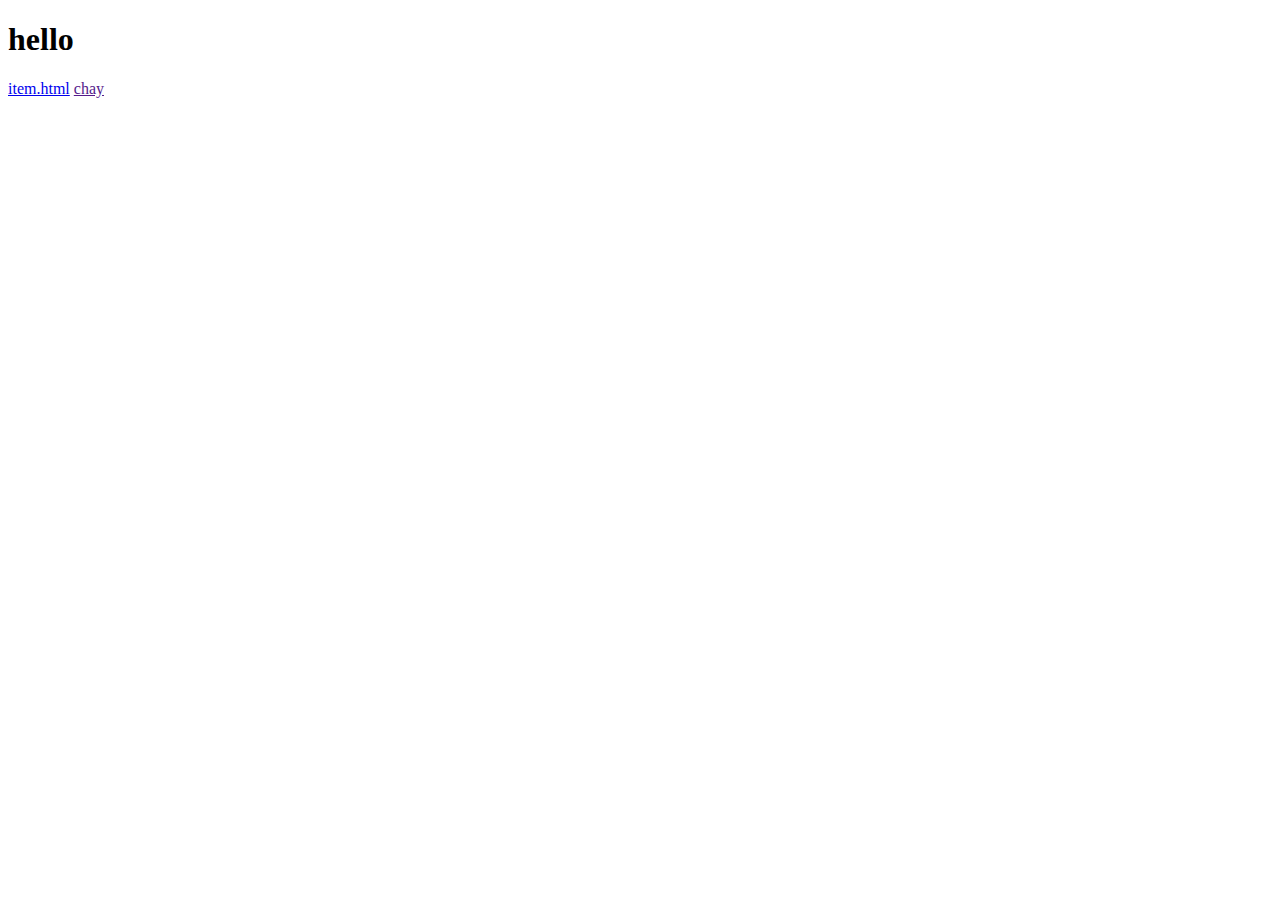
<file: index.html>
<!DOCTYPE html>
<html lang="en">
<head>
    <meta charset="UTF-8">
    <meta name="viewport" content="width=device-width, initial-scale=1.0">
    <title>Document</title>
</head>
<body>
    <h1>hello</h1>
    <a href="./dan_test_item.html">item.html</a>
    <a href="">chay</a>
</body>
<script>
    // document.onload = function () { 
        let x = document.querySelector("link[rel=import]");
        console.log("object, ", x.import);
    // }
</script>
</html>
</file>
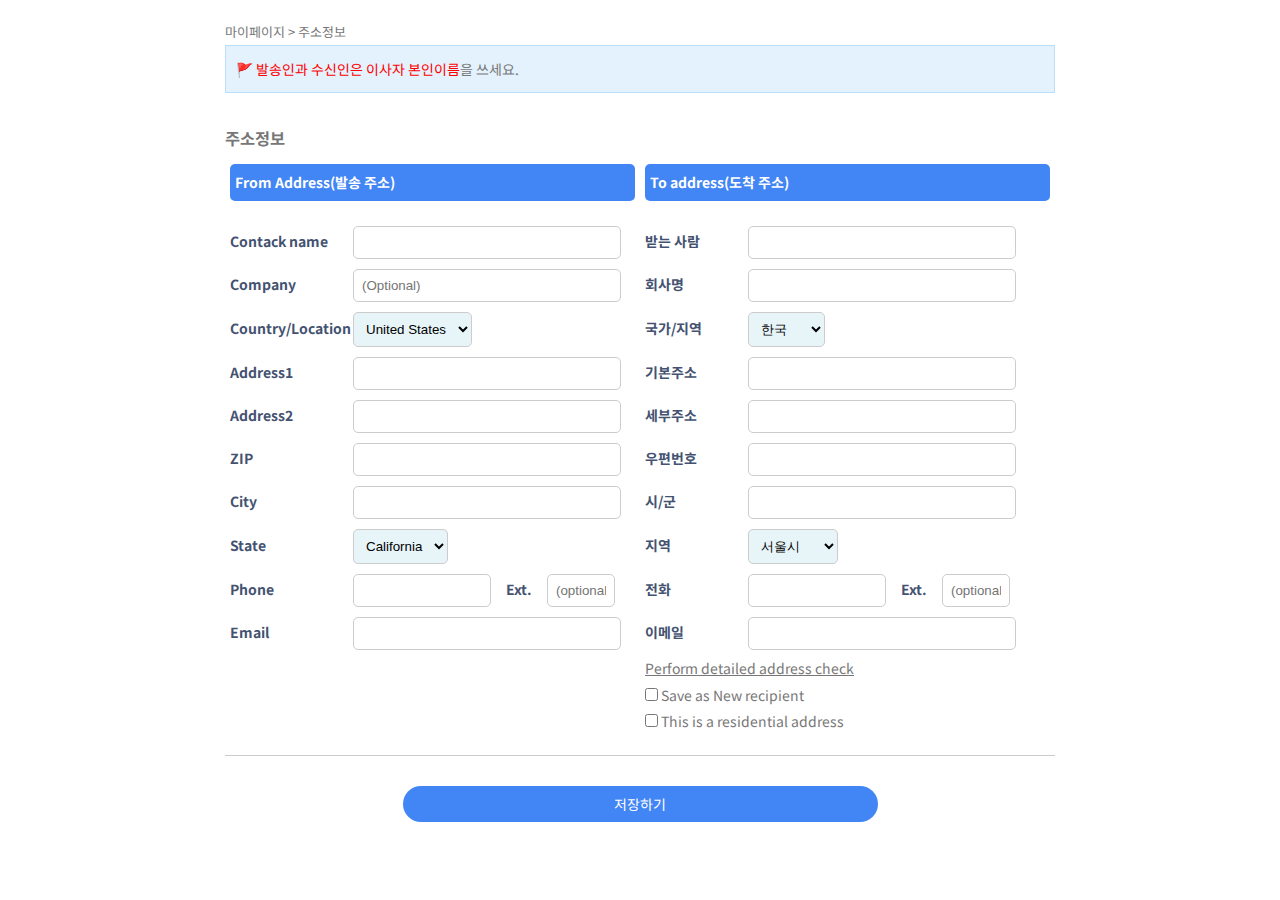
<file: dan_test_enter.html>
<!DOCTYPE html>
<html>
<head>
  <meta charset="utf-8">
  <meta name="viewport" content="width=device-width">
  <title>2depth</title>
    <link rel="stylesheet" href="https://use.fontawesome.com/releases/v5.4.1/css/all.css" integrity="sha384-5sAR7xN1Nv6T6+dT2mhtzEpVJvfS3NScPQTrOxhwjIuvcA67KV2R5Jz6kr4abQsz" crossorigin="anonymous"> 
    <link rel="stylesheet" href="css/style.css">
    <link rel="stylesheet" href="css/dan_test_enter.css">
</head>
<body class="addrInfo" onresize="responsive()">

<div class="wrap">
    <!--공지사항 시작-->
    <div class="bread"><a href="index.html">마이페이지</a> > 주소정보</div>
    <div class="mypage_notice">
        <div class="notice_cont">
            &#128681; <span style="color:red">발송인과 수신인은 이사자 본인이름</span>을 쓰세요. <i class="fas fa-question-circle">
            <div class="explan">
                <div class="exTitle">귀국이사자 본인명의로 작성</div>
                <p class="exCont">이사화물 무관세 통관을 위해서 발송이과 수신인은 본인이름으로 같아야합니다.</p>
            </div>
            </i>            
        </div>
    </div>    
    <!--공지사항 끝-->
    
    <div class="contents">  
        <h3 class="title2th">주소정보</h3> 
        <!-- input 영역 시작-->
        <div class="groupAddr">
            <div class="shppingAddr">
                <h4><span>-</span>From Address(발송 주소)</h4>
                <div class="inputArea">
                    <div class="inputBox">
                        <label for="contact_name">Contack name</label>
                        <input type="text" id="contact_name" name="" value=""> 
                    </div>
                    
                    <div class="inputBox">
                        <label for="company">Company</label>
                        <input type="text" id="company" name="" value="" placeholder="(Optional)">
                    </div>
                    
                    <div class="selectBox">
                        <label for="country_location">Country/Location</label>
                        <select id="country_territory" name="">
                        <option value="">United States</option>
                        <option value="">United States</option>
                        <option value="">United States</option>
                        </select>                    
                    </div>
                    <div class="inputBox">
                        <label for="address1">Address1</label>
                        <input type="text" id="address1" name="" value="">
                    </div>
                    <div class="inputBox">
                        <label for="address2">Address2</label>
                        <input type="text" id="address2" name="" value="">
                        
                    </div>
                    <div class="inputBox">
                        <label for="zip">ZIP</label>
                        <input type="text" id="zip" name="" value="">
                        
                    </div>
                    <div class="inputBox">
                        <label for="city">City</label>
                        <input type="text" id="city" name="" value="">                      
                    </div>
                    <div class="selectBox">
                        <label for="state">State</label>
                        <select id="state" name="">
                            <option value="">California</option>
                            <option value="">California</option>
                            <option value="">California</option>
                        </select>                        
                    </div>
                    
                    <div class="inputBox">
                        <label for="phone">Phone</label>
                        <input type="text" id="phone" name="" value="">
                        <label for="ext">Ext. </label>
                        <input type="text" id="ext" name="" value="" placeholder="(optional)">
                    </div>
                    <div class="inputBox">
                        <label for="email">Email <i class="fas fa-question-circle"></i></label>
                        <input type="text" id="email" name="" value="">
                        
                    </div>
                </div>
            </div>
            <!--도착 주소 시작-->
            <div class="arrivalAddr">
                    <h4><span>+</span>To address(도착 주소)</h4>
                    <div class="inputArea">
                        <!-- <div class="inputArea"> -->
                            <div class="inputBox">
                                <label for="받는_사람">받는 사람</label>
                                <input type="text" id="받는_사람" name="" value=""> 
                            </div>

                            <div class="inputBox">
                                <label for="회사명_수취인">회사명</label>
                                <input type="text" id="회사명_수취인" name="" value="">
                            </div>

                            <div class="selectBox">
                                <label for="국가지역_수취인">국가/지역</label>
                                <select id="국가지역_수취인" name="">
                                <option value="">한국</option>
                                <option value="">미국</option>
                                <option value="">베트남</option>
                                </select>                    
                            </div>
                            <div class="inputBox">
                                <label for="기본주소_수취인">기본주소</label>
                                <input type="text" id="기본주소_수취인" name="" value="">
                            </div>
                            <div class="inputBox">
                                <label for="세부주소_수취인">세부주소</label>
                                <input type="text" id="세부주소_수취인" name="" value="" >
                            </div>
                            <div class="inputBox">
                                <label for="우편번호_수취인">우편번호</label>
                                <input type="text" id="우편번호_수취인" name="" value="">
                            </div>
                            <div class="inputBox">
                                <label for="시군_수취인">시/군</label>
                                <input type="text" id="시군_수취인" name="" value="">                     
                            </div>
                            <div class="selectBox">
                                <label for="state">지역</label>
                                <select id="state" name="">
                                    <option value="">서울시</option>
                                    <option value="">경기도</option>
                                    <option value="">충청남도</option>
                                </select>                        
                            </div>

                            <div class="inputBox">
                                <label for="전화_수취인">전화</label>
                                <input type="text" id="전화_수취인" name="" value="">
                                <label for="그외">Ext. </label>
                                <input type="text" id="그외" name="" value="" placeholder="(optional)">
                            </div>
                            <div class="inputBox">
                                <label for="email">이메일</label>
                                <input type="text" id="email" name="" value="">
                                <i class="fas fa-question-circle"></i>
                            </div>
                    </div>
                    <div class="groupMore">
                        <div>
                            <u>Perform detailed address check</u>
                            <div>
                                <input type="checkbox"> Save as New recipient
                            </div>
                            <div>
                                <input type="checkbox"> This is a residential address
                                <i class="fas fa-question-circle"></i>
                            </div>
                        </div>
                    </div>
                <!-- </div> -->
            </div>
            <!--도착주소 끝 -->
        </div>
        <!--input 영역 끝-->
        
        <!--저장하기 버튼-->
        <div class="submit"><a href="#">저장하기</a></div>
    </div>
</div>


<div id="chat">
    <a href="https://lh3.googleusercontent.com/-cdZXB4SuHTc/XzJO0mAsQGI/AAAAAAAAwRM/emr_5jTsbXkGhl1QD4KcQ1Hm85_HU_I_wCK8BGAsYHg/s0/%25E1%2584%2589%25E1%2585%25B3%25E1%2584%258F%25E1%2585%25B3%25E1%2584%2585%25E1%2585%25B5%25E1%2586%25AB%25E1%2584%2589%25E1%2585%25A3%25E1%2586%25BA%2B2020-08-11%2B%25E1%2584%258B%25E1%2585%25A9%25E1%2584%2592%25E1%2585%25AE%2B4.54.34.png"></a>
</div>




    
    
    
    
</body>
    <script>
        window.onload = function() {
            let fromAddr = document.querySelector(".shppingAddr h4");
            let toAddr = document.querySelector(".arrivalAddr h4");
            let checkResponsive = false; // check window size is in mobile
            window.onresize = responsive;

            fromAddr.addEventListener("click", showHideInput);
            toAddr.addEventListener("click", showHideInput);
            function responsive() {
                console.log("width : " , window.innerWidth);
                if(window.innerWidth < 599) {
                        fromAddr.firstElementChild.innerHTML = "-";
                        fromAddr.nextElementSibling.style.display = "";
                        toAddr.firstElementChild.innerHTML = "+";
                        toAddr.nextElementSibling.style.display = "";
                        return;
                } else {
                    fromAddr.nextElementSibling.style.display = "block";
                    toAddr.nextElementSibling.style.display = "block";
                }
            }
            function showHideInput(event) {
                if(window.innerWidth > 599) {
                    fromAddr.firstElementChild.innerHTML = "";
                    fromAddr.nextElementSibling.style.display = "";
                    toAddr.firstElementChild.innerHTML = "";
                    toAddr.nextElementSibling.style.display = "";
                    return;
                }
                if( event.target.parentElement.className === "shppingAddr") {
                    let displayInfo = getComputedStyle(event.target.nextElementSibling).display;
                    if(displayInfo === "block") {
                        fromAddr.nextElementSibling.style.display = "none";
                        fromAddr.firstElementChild.innerHTML = "+";
                        toAddr.nextElementSibling.style.display = "block";
                        toAddr.firstElementChild.innerHTML = "-";
                    }
                    else if(displayInfo === "none") {
                        fromAddr.nextElementSibling.style.display = "block";
                        fromAddr.firstElementChild.innerHTML = "-";
                        toAddr.nextElementSibling.style.display = "none";
                        toAddr.firstElementChild.innerHTML = "+";
                    }
                } else if( event.target.parentElement.className === "arrivalAddr"){
                    let displayInfo = getComputedStyle(event.target.nextElementSibling).display;
                    if(displayInfo === "block") {
                        fromAddr.nextElementSibling.style.display = "block";
                        fromAddr.firstElementChild.innerHTML = "-";
                        toAddr.nextElementSibling.style.display = "none";
                        toAddr.firstElementChild.innerHTML = "+";
                    }
                    else if(displayInfo === "none") {
                        fromAddr.nextElementSibling.style.display = "none";
                        fromAddr.firstElementChild.innerHTML = "+";
                        toAddr.nextElementSibling.style.display = "block";
                        toAddr.firstElementChild.innerHTML = "-";
                    }
                }
            }
        }
      
       
       
    
    
    
    //    document.body.onresize = responsive;
    //    document.body.onload = responsive;
    //    fromAddr.addEventListener("click", showHideInput);
    //    toAddr.addEventListener("click", showHideInput);
    //    // Show "+" for From Address and "-" for To Adress
    //    function responsive() {
    //         if(window.innerWidth < 579 ) {
    //             fromAddr.firstElementChild.innerHTML = "-";
    //             toAddr.firstElementChild.innerHTML = "+";
    //             checkResponsive = true;
    //         } else {
    //             fromAddr.firstElementChild.innerHTML = "";
    //             toAddr.firstElementChild.innerHTML = "";
    //             fromAddr.nextElementSibling.style.display = "block";
    //             toAddr.nextElementSibling.style.display = "block";
    //             checkResponsive = false;
    //         }
    //    }
    //    // Show Hide 
    //    function showHideInput(event) {
    //        if(!checkResponsive) return;
    //        if(event.target.parentElement.className === "shppingAddr") {
    //             if(event.target.firstElementChild.innerHTML === "-") {
    //                 fromAddr.firstElementChild.innerHTML = "+";
    //                 fromAddr.nextElementSibling.style.display = "none";
    //                 toAddr.firstElementChild.innerHTML = "-";
    //                 toAddr.nextElementSibling.style.display = "block";
    //             } else {
    //                 fromAddr.firstElementChild.innerHTML = "-";
    //                 fromAddr.nextElementSibling.style.display = "";
    //                 toAddr.firstElementChild.innerHTML = "+";
    //                 toAddr.nextElementSibling.style.display = "";
    //             }
    //        } else {
    //             if(event.target.firstElementChild.innerHTML === "-") {
    //                 fromAddr.firstElementChild.innerHTML = "-";
    //                 fromAddr.nextElementSibling.style.display = "block";
    //                 toAddr.firstElementChild.innerHTML = "+";
    //                 toAddr.nextElementSibling.style.display = "none";
    //             } else {
    //                 fromAddr.firstElementChild.innerHTML = "+";          
    //                 fromAddr.nextElementSibling.style.display = "none";
    //                 toAddr.firstElementChild.innerHTML = "-";
    //                 toAddr.nextElementSibling.style.display = "block";
    //             }
    //        }  
    //    }
    </script>
</html>
</file>
<file: css/style.css>
@charset : utf-8;
@import url('https://fonts.googleapis.com/css?family=Noto+Sans+KR:100,300,400,500,700,900&display=swap&subset=korean');
* {margin: 0; padding: 0;}
        body {font:14px /1.9 'Noto Sans KR', sans-serif, 'Sans KR', '나눔바른고딕', nanumbarungothic, se_NanumBarunGothic, AppleSDGothicNeo, simhei; color:#777;}
        li {list-style: none;}
        a {text-decoration: none; color:inherit;}
              
        .wrap {margin: 20px auto; padding :0 10px; max-width:850px; box-sizing: border-box;}
        .wrap .bread {font-size: 13px;}

/******************************* 마이페이지 첫 화면 *******************************/

        /* 공지사항 notice ******************************/        
        .wrap .mypage_notice {margin-bottom: 30px;}        
        .wrap .mypage_notice .notice_cont {background: #e3f2fd; padding:10px; border:1px solid #bbdefb;}
        .wrap .mypage_notice .notice_cont .orderNum,
        .wrap .mypage_notice .notice_cont .applyDate {margin-right: 20px; color:#000; font-weight: bold;}
        /* 공지사항 */
        .wrap .mypage_notice .notice_cont i.fa-question-circle {position: relative; cursor: pointer;}
        .wrap .mypage_notice .notice_cont i.fa-question-circle .explan {display: none; position: absolute; left:0; top: 15px; padding: 10px; width:350px; background: #fff; border:1px solid #999; font-size: 12px; font-weight: 100; z-index: 1;}
        .wrap .mypage_notice .notice_cont i.fa-question-circle .explan .exTitle {padding: 10px 0;  border-bottom: 1px solid #888; color: #000; font-weight: bold; }
        .wrap .mypage_notice .notice_cont i.fa-question-circle .explan .exCont {padding: 10px 0; line-height: 1.8;}
        .wrap .mypage_notice .notice_cont i.fa-question-circle:hover .explan{display: block;}

        /* 진행상황 status ******************************/
        .wrap .status {display: flex; margin-bottom: 30px;}
        .wrap .status div { /*outline: 1px dotted red;*/}
        .wrap .status .inStatus {display: flex; align-items: center; justify-content: space-between; width:100%; height:85px; background: #4285f4; color:#fff;}        
        .wrap .status .inStatus .title {flex: 1 1 120px; text-align: center; border-right:1px solid #90baff;}
        .wrap .status .inStatus .locate {flex: 1 0 100px; text-align: center; line-height: 1.3em;}
        .wrap .status .inStatus .locate .small {display: block; font-size: 11px; color:#91d4ff;}
        .wrap .status .inStatus .locate .start {display: block; font-size:13px; font-weight: 100;}
        .wrap .status .inStatus .locate .arrive {display: block; font-size:13px; font-weight: 100;}
        .wrap .status .inStatus .current {position: relative; flex: 1 1 580px; display: flex; align-items: center;}
        .wrap .status .inStatus .current .startcircle,
        .wrap .status .inStatus .current .endcircle {width:10px; height:10px; border:2px solid #fff; border-radius: 50%; background: #4285f4; z-index: 1;}
        .wrap .status .inStatus .current .currentStatus {display: inline-block; margin: 0 auto; padding: 5px 20px; background: #fff; text-align: center; border-radius: 30px; color:#000; font-weight: bold;  z-index: 2;}
        .wrap .status .inStatus .current .bar {position: absolute; left:50%; top:50%; transform: translate(-50%, -50%); width:100%; height: 4px; background: #fff;}
        .wrap .status .arrow {}

        /* 진행단계 step ******************************/
        .contents {}
        .contents .step_style {position: relative; margin-bottom: 10px; padding: 15px; border:1px solid #4285f4; border-radius: 5px; transition: all 0.2s;}
        .contents .step_style:hover {box-shadow: 0 1px 2px 0 rgba(60,64,67,0.30), 0 2px 6px 2px rgba(60,64,67,0.15);}

        .contents .step_style .step_group {display: flex; flex-wrap: wrap; align-items: center;}        
        .contents .step_style .step_group .step_title {flex: 0 1 90px; margin-right: 15px; padding: 5px 0; box-sizing: border-box; width:80px; /*height: 60px;*/ border-radius: 5px; border:1px solid #ccc; text-align: center; transition: all 0.2s;}
        .contents .step_style:hover .step_grp .step_title {border:1px solid #2c65ff;}    
        .contents .step_style .step_group .step_title .step_txt1 {display: block; color:#2c65ff;}
        .contents .step_style .step_group .step_title .step_txt2 {display: block; color:#000;}        

        .contents .step_style .step_group .step_list {margin-left: 20px;}
        .contents .step_style .step_group .step_list ul {}
        .contents .step_style .step_group .step_list ul li {list-style-image: url(../images/dot.png);}          
        .contents .step_style .step_group .step_list ul li a {display: block;}  
        .contents .step_style .step_group .step_list ul li a:hover {color:#000;}
        .contents .step_style .step_group .step_list ul li a .subtitle {color:#000;}
        .contents .step_style .step_group .step_list ul li a .startAddr {}
        .contents .step_style .step_group .step_list ul li a .endAddr {}
        .contents .step_style .step_group .step_list ul.package {}
        .contents .step_style .step_group .step_list ul.package li {}
        .contents .step_style .step_group .step_list ul.package li a {}
        .contents .step_style .step_group .step_list ul.package li a .p_fedex_qty {}
        .contents .step_style .step_group .step_list ul.package li a .p_dw_qty {}
        .contents .step_style .step_group .step_list ul.package li a .p_label_qty {}
        .contents .step_style .step_group .step_list ul.package li a .p_poutch_qty {margin-right: 10px;}
        .contents .step_style .step_group .step_list ul.package li a .p_peparing {display: inline-block; padding:0 3px; border-radius: 3px; background:#E6AE05; color:#fff; font-size: 11px;}
        .contents .step_style .step_group .step_list ul.package li a .p_shipping {display: inline-block; padding:0 3px; border-radius: 3px; background:#4285f4; color:#fff; font-size: 11px;}
        .contents .step_style .step_group .step_list ul.package li a .p_completed {display: inline-block; padding:0 3px; border-radius: 3px; background:#47a447; color:#fff; font-size: 11px;}

        .contents .step_style .step_group .step_list ul.package li a .fedex_qty {}
        .contents .step_style .step_group .step_list ul.package li a .dw_qty {}
        .contents .step_style .step_group .step_list ul.package li a .normalbox_qty {}
        .contents .step_style .step_group .step_list ul.package li a .carrier_qty {}

        .contents .step_style .step_group .step_list ul.package li a .shippingForm {color:#000;}
        .contents .step_style .step_group .step_list ul.package li a .shippingDate {}

        .contents .step_style .step_group .step_list ul.payment {}
        .contents .step_style .step_group .step_list ul.payment li {}
        .contents .step_style .step_group .step_list ul.payment li a {}
        .contents .step_style .step_group .step_list ul.payment li a .paymentDate {margin-right: 10px;}
        .contents .step_style .step_group .step_list ul.payment li a .paymentAmount {}
        .contents .step_style .step_group .step_list ul.payment li a .paymentStatus {display: inline-block; padding:0 3px; border-radius: 3px; background:#47a447; color:#fff; font-size: 11px;}

    /* 해야할 일 */
        .contents .step_style .step_list .toDo {}
        .contents .step_style .step_list .toDo a {display: inline-block; padding: 0 10px;
            background: #ffeaea; border-radius: 30px; border: 1px solid #ff667a; font-size: 0.9em;
            color: red; transition: all 0.2s}
        .contents .step_style .step_list .toDo a:hover {background: #fff;}



        /* 수정/자세히 보기(설명링크) 아이콘  */
        .contents .step_style .step_descript {display: flex; position: absolute; top:15px; right:15px; text-align: right;}
        .contents .step_style .step_descript .step_icon {margin: 5px;}
        .contents .step_style .step_descript .step_icon a {position: relative;}
        .contents .step_style .step_descript .step_icon a .fas {padding: 5px; border-radius: 50%; font-size: 16px; color:#4b525c; background: #7d8590; transition: all 0.2s;}
        .contents .step_style:hover .step_descript .step_icon a .fas {background: #eee;}        
        .contents .step_style .step_descript .step_icon a .modify,
        .contents .step_style .step_descript .step_icon a .detail {display: none; position: absolute; left:50%; top:20px; transform: translate(-50%,0); padding: 3px 8px; background: #4b525c; font-size: 12px; color:#f9f9f9; transition: all 0.2s; text-align: center;}
        .contents .step_style .step_descript .step_icon a .modify,
        .contents .step_style .step_descript .step_icon a .detail {width:60px;}
        .contents .step_style .step_descript .step_icon:hover .fas + .modify,        
        .contents .step_style .step_descript .step_icon:hover .fas + .detail{display: block;}


        /* 취소하기 */
        .contents .cancel {margin-top: 30px; text-align: right;}
        .contents .cancel a {display: inline-block; padding: 3px 15px; border-radius: 30px; border:1px solid #ccc; transition: all 0.2s;}
        .contents .cancel a:hover {display: inline-block; background: #FA341E; color:#fff;}

    /******************************* 마이페이지 > 주소정보 addrInfo *******************************/
        .addrInfo {}

        .addrInfo .contents {}        
        .addrInfo .contents i.fa-question-circle {color:#cdd2db;}
        .addrInfo .contents .groupAddr {display: flex; margin-top: 10px; justify-content: space-between; flex-wrap: wrap;}

        /* 공통부분 */
        .addrInfo .contents .groupAddr h4 {margin-bottom: 20px; padding: 5px; box-sizing: border-box; border-radius: 5px; background: #4285f4; color:#fff;}
        .addrInfo .contents .groupAddr .inputArea div {padding: 5px 0;}
        .addrInfo .contents .groupAddr .inputArea .inputBox input {padding:8px; width:250px; background: #fff;  border-radius: 5px; border:1px solid #ccc;}
        .addrInfo .contents .groupAddr .inputArea .selectBox select {padding:8px; background: #e7f5f9;  border-radius: 5px; border:1px solid #ccc;}
        /* 공통부분 끝 */

        /* 발송주소 시작 */
        .addrInfo .contents .groupAddr .shppingAddr {flex:1 1 0; margin:0 5px;}
        .addrInfo .contents .groupAddr .shppingAddr .inputArea {}
    
        .addrInfo .contents .groupAddr .shppingAddr .inputArea .inputBox label, 
        .addrInfo .contents .groupAddr .shppingAddr .inputArea .selectBox label {display: inline-block; width:120px; font-weight: bold; color:#445271;}
        .addrInfo .contents .groupAddr .shppingAddr .inputArea .inputBox label[for=ext] {width:50px; text-align: center;}
        .addrInfo .contents .groupAddr .shppingAddr .inputArea .inputBox input[id=phone] {width:120px;}
        .addrInfo .contents .groupAddr .shppingAddr .inputArea .inputBox input[id=ext] {width:50px;}
        /* 발송주소 끝 */

        /* 도착주소 */
        .addrInfo .contents .groupAddr .arrivalAddr {flex:1 1 0; margin:0 5px; /*outline: 1px dotted red;*/}
        .addrInfo .contents .groupAddr .arrivalAddr .inputArea .inputBox label,
        .addrInfo .contents .groupAddr .arrivalAddr .inputArea .selectBox label {display: inline-block; width:100px; font-weight: bold; color:#445271;}
        .addrInfo .contents .groupAddr .arrivalAddr .inputArea .inputBox input[id=전화_수취인] {width:120px;}
        .addrInfo .contents .groupAddr .arrivalAddr .inputArea .inputBox label[for=그외] {width:50px; text-align: center;}
        .addrInfo .contents .groupAddr .arrivalAddr .inputArea .inputBox input[id=그외] {width:50px;}
        /* 도착주소 끝 */


        /* 저장하기 버튼*/
        .addrInfo .contents .submit {margin-top:20px; padding-top: 30px; border-top:1px solid #ccc; text-align: center;}        
        .addrInfo .contents .submit a {display: inline-block; padding: 5px 30px; width:50%; background: #4285f4; border-radius: 30px; color:#fff; cursor: pointer; transition: all .2s;}
        .addrInfo .contents .submit a:hover {background: #fff; color:#4285f4; box-shadow: 0 0 1px 2px #4285f4;}





/******************************* 마이페이지 > 주소정보 enter_1 *******************************/
.enter_1 {}
.enter_1 .contents {}
.enter_1 .contents i.fa-question-circle {color:#cdd2db;}
.enter_1 .contents .groupAddr {display: flex;  justify-content: space-between; flex-wrap: wrap;}

/* 공통부분 */
.enter_1 .contents .groupAddr h4 {padding: 5px; box-sizing: border-box; border-radius: 5px; background: #4285f4; color:#fff;}
.enter_1 .contents .groupAddr .inputArea div {padding: 5px 0;}
.enter_1 .contents .groupAddr .inputArea .inputBox input {padding:8px; width:370px; background: #fff;  border-radius: 5px; border:1px solid #ccc; box-sizing: border-box;}
.enter_1 .contents .groupAddr .inputArea .selectBox select {padding:8px; background: #e7f5f9;  border-radius: 5px; border:1px solid #ccc;}
/* 공통부분 끝 */

/* 발송주소 시작 */
.enter_1 .contents .groupAddr .shppingAddr {flex:1 1 0; margin:0 5px; padding: 10px;}
.enter_1 .contents .groupAddr .shppingAddr:hover {border-radius: 10px; box-shadow: 1px 1px 5px 0px rgba(0,0,0,0.3);}
.enter_1 .contents .groupAddr .shppingAddr .inputArea {}
.enter_1 .contents .groupAddr .shppingAddr .inputArea .inputBox label, 
.enter_1 .contents .groupAddr .shppingAddr .inputArea .selectBox label {display: block; font-weight: bold; color:#445271;}
.enter_1 .contents .groupAddr .shppingAddr .inputArea .inputBox.phone {display: flex; justify-content: space-between;}
.enter_1 .contents .groupAddr .shppingAddr .inputArea .inputBox.phone .num_1 input {width:250px;}
.enter_1 .contents .groupAddr .shppingAddr .inputArea .inputBox.phone .num_2 input {width:100px;}
.enter_1 .contents .groupAddr .shppingAddr .inputArea .selectBox select {width:98%;}
/* 발송주소 끝 */

/* 도착주소 */
.enter_1 .contents .groupAddr .arrivalAddr {flex:1 1 0; margin:0 5px; padding:10px;}
.enter_1 .contents .groupAddr .arrivalAddr:hover {border-radius: 10px; box-shadow: 1px 1px 5px 0px rgba(0,0,0,0.3);}
.enter_1 .contents .groupAddr .arrivalAddr .inputArea .inputBox label,
.enter_1 .contents .groupAddr .arrivalAddr .inputArea .selectBox label {display: block; width:100px; font-weight: bold; color:#445271;}
.enter_1 .contents .groupAddr .arrivalAddr .inputArea .inputBox.phone {display: flex; justify-content: space-between;}
.enter_1 .contents .groupAddr .arrivalAddr .inputArea .inputBox.phone .num_1 input {width:250px;}
.enter_1 .contents .groupAddr .arrivalAddr .inputArea .inputBox.phone .num_2 input {width:100px;}
.enter_1 .contents .groupAddr .arrivalAddr .inputArea .selectBox select {width:98%;}
/* 도착주소 끝 */


/* 저장하기 버튼*/
.enter_1 .contents .submit {margin-top:20px; padding-top: 30px; border-top:1px solid #ccc; text-align: center;}        
.enter_1 .contents .submit a {display: inline-block; padding: 5px 30px; background: #fff; border-radius: 30px; border: 1px solid #888; cursor: pointer; transition: all .2s;}
.enter_1 .contents .submit a:hover {background: #000; color:#fff;}

/******************************* 마이페이지 > 주소정보 enter_2 *******************************/
.enter_2 {}
.enter_2 .contents {}
.enter_2 .contents .title2th {border-bottom: 1px solid #ccc; }
.enter_2 .contents i.fa-question-circle {color:#cdd2db;}
.enter_2 .contents .groupAddr {display: flex;  justify-content: space-between; flex-wrap: wrap;}

/* 공통부분 */
.enter_2 .contents .groupAddr h4 {margin-bottom: 20px; padding: 5px; box-sizing: border-box; border-radius: 5px; background: #4285f4; text-align: center; color:#fff;}
.enter_2 .contents .groupAddr .inputArea div {padding: 5px 0;}
.enter_2 .contents .groupAddr .inputArea .inputBox {margin: 5px 0; padding:8px; width:100%; background: #fff;  border-radius: 5px; border:1px solid #ccc; box-sizing: border-box;}
.enter_2 .contents .groupAddr .inputArea .inputBox:hover {border:1px solid #4285f4; box-shadow: 0 0 0 1px rgba(66, 133, 244, 1);}
.enter_2 .contents .groupAddr .inputArea .inputBox input {padding:8px 0; width:100%; background: #fff; border:none; outline: none; box-sizing: border-box;}
.enter_2 .contents .groupAddr .inputArea .selectBox {margin: 5px 0; padding:8px; width:100%; background: #fff;  border-radius: 5px; border:1px solid #ccc; box-sizing: border-box;}
.enter_2 .contents .groupAddr .inputArea .selectBox:hover {border:1px solid #4285f4; box-shadow: 0 0 0 1px rgba(66, 133, 244, 1); color:#4285f4; font-weight: bold;}
.enter_2 .contents .groupAddr .inputArea .selectBox select {padding:8px 0; width:100%; background: #fff; border:none; outline: none; box-sizing: border-box;}

/* 공통부분 끝 */

/* 발송주소 시작 */
.enter_2 .contents .groupAddr .shppingAddr {flex:1 1 0; margin:0 5px; padding: 10px;}
.enter_2 .contents .groupAddr .shppingAddr .inputArea {}
.enter_2 .contents .groupAddr .shppingAddr .inputArea .inputBox label, 
.enter_2 .contents .groupAddr .shppingAddr .inputArea .selectBox label {display: block; transition: all .2s;}
.enter_2 .contents .groupAddr .shppingAddr .inputArea .inputBox:hover label {color:#4285f4; font-weight: bold;}
.enter_2 .contents .groupAddr .shppingAddr .inputArea .inputBox.phone {display: flex; justify-content: space-between;}
.enter_2 .contents .groupAddr .shppingAddr .inputArea .inputBox.phone .num_1 input {width:250px;}
.enter_2 .contents .groupAddr .shppingAddr .inputArea .inputBox.phone .num_2 input {width:100px;}
/* 발송주소 끝 */

/* 도착주소 */
.enter_2 .contents .groupAddr .arrivalAddr {flex:1 1 0; margin:0 5px; padding:10px;}
.enter_2 .contents .groupAddr .arrivalAddr .inputArea .inputBox {margin: 5px 0; padding:8px; width:100%; background: #fff;  border-radius: 5px; border:1px solid #ccc; box-sizing: border-box;}
.enter_2 .contents .groupAddr .arrivalAddr .inputArea .inputBox:hover {border:1px solid #4285f4; box-shadow: 0 0 0 1px rgba(66, 133, 244, 1);}

.enter_2 .contents .groupAddr .arrivalAddr .inputArea .inputBox label,
.enter_2 .contents .groupAddr .arrivalAddr .inputArea .selectBox label {display: block; transition: all .2s;}
.enter_2 .contents .groupAddr .arrivalAddr .inputArea .inputBox:hover label {color:#4285f4; font-weight: bold;}
.enter_2 .contents .groupAddr .arrivalAddr .inputArea .inputBox.phone {display: flex; justify-content: space-between;}
.enter_2 .contents .groupAddr .arrivalAddr .inputArea .inputBox.phone .num_1 input {width:250px;}
.enter_2 .contents .groupAddr .arrivalAddr .inputArea .inputBox.phone .num_2 input {width:100px;}
.enter_2 .contents .groupAddr .arrivalAddr .inputArea .selectBox select {width:98%;}
/* 도착주소 끝 */


/* 저장하기 버튼*/
.enter_2 .contents .submit {margin-top:20px; padding-top: 30px; border-top:1px solid #ccc; text-align: center;}        
.enter_2 .contents .submit a {display: inline-block; padding: 5px 30px; background: #fff; border-radius: 30px; border: 1px solid #888; cursor: pointer; transition: all .2s;}
.enter_2 .contents .submit a:hover {background: #000; color:#fff;}

/******************************* 마이페이지 > 발송정보 *******************************/

.shipInfo {}

/* 주문내역 */
.shipInfo .contents h3.title2th {color:#000;}
.shipInfo .contents .line {display: flex; justify-content: space-between; margin: 10px 0;}
.shipInfo .contents .orderDetail {}
.shipInfo .contents .orderDetail span:after {content: ","; display: inline;}
.shipInfo .contents .orderDetail span:last-child:after {content: ""; display: inline;}
#boxAdd {display: inline-block;}
#boxAdd a {display: block; padding: 0px 15px; background: #4285f4; border-radius: 30px; border: 1px solid #4285f4; color: #fff; transition: all .2s;}

#boxAdd a:hover {background: #fff; color:#4285f4;}

/* 규격박스 주문상세 */
.shipInfo .contents .orderList .step_style {position: relative; margin-bottom: 10px; padding: 10px; border:1px solid #4285f4; border-radius: 5px; transition: all 0.2s;}
.shipInfo .contents .step_style:hover {box-shadow: 0 1px 2px 0 rgba(60,64,67,0.30), 0 2px 6px 2px rgba(60,64,67,0.15);}
.shipInfo .contents .orderList .step_style .step_group {}
.shipInfo .contents .orderList .step_style .step_group .step_title {display: inline-block; margin-right: 5px; padding: 5px 0; box-sizing: border-box; width:90px; border-radius: 5px; border:1px solid #dfe1e5; background: #f5f5f5; line-height: 0.7; text-align: center;}

.shipInfo .contents .orderList .step_style .step_group .step_title img {display: inline-block; margin-bottom: 5px; width:44px;}
.shipInfo .contents .orderList .step_style .step_group .step_title .step_txt1 {color:#2c65ff; font-size:13px;}
.shipInfo .contents .orderList .step_style .step_group .step_title .step_txt2 {color:#000; font-size:11px;}

.shipInfo .contents .orderList .step_style .step_list {display: inline-block; font-size: 14px;}
.shipInfo .contents .orderList .step_style .step_list ul {}
.shipInfo .contents .orderList .step_style .step_list ul li {display: inline-block; margin-right: 10px;}
.shipInfo .contents .step_style .step_list ul li a .boxNum {display: inline-block; padding: 0 5px;  background: #999; border-radius:3px; font-size: 12px; color:#fff;}
.shipInfo .contents .orderList .step_style .step_list ul li a b {color:#000;}
.shipInfo .contents .orderList .step_style .step_list ul li .fa-print {color:#000;}
.shipInfo .contents .orderList .step_style .step_list ul li .boxPhoto {position: relative; display: inline-block;}

.shipInfo .contents .orderList .step_style .step_list ul li .boxPhoto .photoArea {display: inline-block;}
.shipInfo .contents .orderList .step_style .step_list ul li .boxPhoto .photoArea .photoNum {display: inline-block; width: 20px; height:20px; border: 1px solid #999;  box-sizing: border-box; font-size: 12px;line-height: 20px;  text-align: center;}
.shipInfo .contents .orderList .step_style .step_list ul li .boxPhoto .photoArea .photoNum a {display: block; transition: all .2s;}
.shipInfo .contents .orderList .step_style .step_list ul li .boxPhoto .photoArea .photoNum:hover a {background: #000; color:#fff;}

.shipInfo .contents .orderList .step_style .step_list ul li .boxPhoto .photoArea .boxView {display: none; position: absolute; right:0; top:25px; z-index: 2;}
.shipInfo .contents .orderList .step_style .step_list ul li .boxPhoto .photoArea:hover .boxView {display: block;}
.shipInfo .contents .orderList .step_style .step_list ul li .boxPhoto .photoArea .boxView img {width:300px; height:200px;}
.shipInfo .contents .orderList .step_style .step_list ul li .boxPhoto .photoArea .photoNone {display: inline-block; width: 20px; height:20px; border: 1px solid #999;  box-sizing: border-box; background: #ff667a;  font-size: 12px; line-height: 20px; text-align: center; color:#fff;}

/* 수정 및 삭제 아이콘  */
.shipInfo .contents .step_style .step_descript {display: flex; position: absolute; top:15px; right:15px; text-align: right;}
.shipInfo .contents .step_style .step_descript .step_icon {margin: 5px;}
.shipInfo .contents .step_style .step_descript .step_icon a {position: relative;}
.shipInfo .contents .step_style .step_descript .step_icon a .fas {padding: 5px; border-radius: 50%; font-size: 16px; color:#4b525c; background: #7d8590; transition: all 0.2s;}
.shipInfo .contents .step_style:hover .step_descript .step_icon a .fas {background: #eee;}        


.shipInfo .contents .step_style .step_descript .step_icon a .detail {display: none; position: absolute; left:50%; top:30px; transform: translate(-50%,0); padding: 3px 8px; background: #4b525c; font-size: 12px; color:#f9f9f9; transition: all 0.2s; text-align: center;}


.shipInfo .contents .step_style .step_descript .step_icon a {display: block;}
.shipInfo .contents .step_style .step_descript .step_icon a.modify {}
.shipInfo .contents .step_style .step_descript .step_icon a.delete {}
.shipInfo .contents .step_style .step_descript .step_icon .detail{display: none; width:60px;}   
.shipInfo .contents .step_style .step_descript .step_icon:hover .fas + .detail{display: block;}


.shipInfo .contents .orderList .step_style .step_list .toDo {margin-top: 5px;}
.shipInfo .contents .orderList .step_style .step_list .toDo a {display: inline-block; margin: 5px; padding: 0 10px; background: #ffeaea; border-radius: 30px; border: 1px solid #ff667a; font-size: 0.9em; color: red; transition: all 0.2s}
.shipInfo .contents .orderList .step_style .step_list .toDo a:hover {background: #fff;}



/* 패키지 발송 날짜 선택*/
.shipInfo .contents .dateGroup {margin-top: 30px; display: flex; padding: 15px; 10px; /*border-top:1px solid #888; border-bottom:1px solid #888;*/ justify-content: space-between; border-radius: 5px; background: #e3f2fd; border:1px solid #bbdefb;}
.shipInfo .contents .dateGroup .shipSelect {}
.shipInfo .contents .dateGroup .shipSelect div {display: inline-block; margin-right: 10px;}
.shipInfo .contents .dateGroup .shipSelect .pickupDate {color:#000;}
.shipInfo .contents .dateGroup .shipSelect .pickupDate .selectDate {padding: 0 5px; border:1px solid #ccc;}
.shipInfo .contents .dateGroup .shipSelect .pickupDate .selectDate input {border:none;outline: none;  background: transparent;}
.shipInfo .contents .dateGroup .shipSelect .pickform {}
.shipInfo .contents .dateGroup .shipSelect .dropform {}

.shipInfo .contents .dateGroup .conform {}
.shipInfo .contents .dateGroup .conform a {display: block; padding: 0 15px; border-radius: 30px; border: 1px solid #4285f4; background: #4285f4; color: #fff;   transition: all .2s;}   
.shipInfo .contents .dateGroup .conform:hover a {background: #fff; color: #4285f4;}

/* 패키지 정보 저장하기*/
.shipInfo .contents .save {margin-top: 30px; text-align: center;}

.shipInfo .contents .save a {display: block; margin: 0 5px; padding: 5px 20px; border-radius: 30px;  background: #045ae9; font-size: 16px; color:#fff; transition: all .2s;}
.shipInfo .contents .save a:hover {background: #fff; color:#045ae9; box-shadow: 0 0 1px 2px #4285f4;}

/************************** 마이페이지 > 발송정보 > 발송목록  *******************************/
.itemInfo {}

/* 주문내역 */
.itemInfo .contents h3.title2th {display: inline-block; margin-bottom:10px; color:#000;}
.itemInfo .contents .totalItem {display: inline-block; margin-left: 15px; padding: 0 10px; border-radius: 5px;  background: #f1f1f1; }
.itemInfo .contents .totalItem .count {}
.itemInfo .contents section .group {margin-bottom: 30px; padding: 10px; border: 1px solid #4285f4; border-radius: 5px;}
/*무게 부피입력 폼*/
.itemInfo .contents section.weightForm h4 {margin-bottom: 10px; padding: 5px; background: #f1f1f1; color:#000;}
.itemInfo .contents section.weightForm .formArea {display: flex; justify-content: space-between;}
.itemInfo .contents section.weightForm .formArea div {}
.itemInfo .contents section.weightForm .formArea h5 {font-weight: normal; font-size: 14px; }
.itemInfo .contents section.weightForm .formArea .weight,
.itemInfo .contents section.weightForm .formArea .dimention p {margin: 0 3px;}   
/*무게*/
.itemInfo .contents section.weightForm .formArea .weight {flex:1 1 0;}
.itemInfo .contents section.weightForm .formArea .weight .inputArea {display: flex;}
.itemInfo .contents section.weightForm .formArea .weight .inputArea .inputBox input {padding: 8px 0; width:100%; background: #fff; border-radius: 5px; border: 1px solid #ccc; text-align: center; box-sizing: border-box;}
.itemInfo .contents section.weightForm .formArea .weight .inputArea p {}
/*부피무게*/
.itemInfo .contents section.weightForm .formArea .dimention {flex:1 1 0;}
.itemInfo .contents section.weightForm .formArea .dimention .inputArea {display: flex;}
.itemInfo .contents section.weightForm .formArea .dimention .inputArea .inputBox {}   
.itemInfo .contents section.weightForm .formArea .dimention .inputArea .inputBox input {padding: 8px 0; width:100%; background: #fff; border-radius: 5px; border: 1px solid #ccc; text-align: center; box-sizing: border-box;}

/* 아이템 1차선택 */
.itemInfo .contents section.itemList h4 {}
.itemInfo .contents section.itemList .group {}
.itemInfo .contents section.itemList .group .selectItem h5 {font-size: 14px;}
/* 메인 아이템 */
.itemInfo .contents section.itemList .group .selectItem .items {display: flex; flex-wrap: nowrap; margin-bottom: 20px; overflow-x: visible; overflow-y: hidden;}
.itemInfo .contents section.itemList .group .selectItem .items li {flex: 0 0 90px; margin: 2px;}
.itemInfo .contents section.itemList .group .selectItem .items li a {display: block; height:90px; padding: 12px 0; border:1px solid #ccc; border-radius: 5px; text-align: center; box-sizing: border-box; transition: all .2s; box-sizing: border-box;}
.itemInfo .contents section.itemList .group .selectItem .items li a.on {background: #0070ba; color:#fff;}
.itemInfo .contents section.itemList .group .selectItem .items li a.on .mainName {}
.itemInfo .contents section.itemList .group .selectItem .items li a.on:hover .mainName {color:#fff;}

.itemInfo .contents section.itemList .group .selectItem .items li a:hover {background: #0070ba; color:#fff;}
.itemInfo .contents section.itemList .group .selectItem .items li a img {}
.itemInfo .contents section.itemList .group .selectItem .items li a .mainName {font-size: 12px; font-weight: 300;}
/* 서브 아이템 */
.itemInfo .contents section.itemList .group .selectItem .subItem {}
.itemInfo .contents section.itemList .group .selectItem .subItem .subList {display: flex; overflow-x: visible; overflow-y: hidden;}
.itemInfo .contents section.itemList .group .selectItem .subItem .subList li {flex: 0 0 90px; margin: 2px; position: relative; border:1px solid #ccc; border-radius: 5px;}
.itemInfo .contents section.itemList .group .selectItem .subItem .subList li .increase {display: block; height:90px; padding: 10px 0; text-align: center; box-sizing: border-box;}
.itemInfo .contents section.itemList .group .selectItem .subItem .subList li .increase img {}
.itemInfo .contents section.itemList .group .selectItem .subItem .subList li .increase .subName {font-size:12px; font-weight: 300;}
.itemInfo .contents section.itemList .group .selectItem .subItem .subList li .decrease {position: absolute; left:5px; top:5px; z-index: 1;}
.itemInfo .contents section.itemList .group .selectItem .subItem .subList li .decrease a {display: block; background: #0070ba; width:22px; height:22px; line-height: 20px; font-size: 40px; color:#fff; text-align: center;}


/* 직접입력 */
#direct {display: block;}
#direct li {flex: none; border:none;}
#direct li .inputAdd {display: flex; justify-content: space-between; margin-bottom: 10px;}
#direct li .inputAdd .itemAdd {}
#direct li .inputAdd .itemAdd a {display: block; padding: 0 5px; background: #f1f1f1; border:1px solid #ccc; border-radius: 5px; color:#000; transition: all 0.2s;}
#direct li .inputAdd .itemAdd a:hover {background: #0070ba; border:1px solid #0070ba; color:#fff;}


#direct li ul.goods {width:100%;}
#direct li ul.goods li {display: flex; justify-content: space-between; margin-bottom: 5px;}

#direct li ul.goods li .name {flex: 8 1 0; margin-right: 10px;}
#direct li ul.goods li .name input {padding: 8px; width: 100%; background: #fff; border-radius: 5px; border: 1px solid #ccc; text-align: left; box-sizing: border-box;}
#direct li ul.goods li .amount {flex: 2 1 0; margin-right: 10px;}
#direct li ul.goods li .amount input {padding: 8px 0; width: 100%; background: #fff; border-radius: 5px;
border: 1px solid #ccc; text-align: center; box-sizing: border-box;}
#direct li ul.goods li .delete {flex: 1 1 0;}
#direct li ul.goods li .delete a {display: block; padding: 2px 0; line-height: 2;  background: #fff; border-radius: 5px; border:1px solid #ccc; text-align: center; color: #4b525c; transition: all .2s;}
#direct li ul.goods li .delete:hover a {background: #0070ba; color:#fff;}




/*
.itemInfo .contents section.itemList .group .selectItem .subItem .subList li ul.goods li div:not(:last-child) {margin-right: 10px;}

.itemInfo .contents section.itemList .group .selectItem .subItem .subList li ul.goods li .name {flex:8 1 0;}
.itemInfo .contents section.itemList .group .selectItem .subItem .subList li ul.goods li .name input {padding: 8px; width: 100%; background: #fff; border-radius: 5px; border: 1px solid #ccc; text-align: left;
 box-sizing: border-box;}

.itemInfo .contents section.itemList .group .selectItem .subItem .subList li ul.goods li .amount {flex:2 1 0;}
.itemInfo .contents section.itemList .group .selectItem .subItem .subList li ul.goods li .amount input {text-align: center; padding: 8px 0; width: 100%; background: #fff; border-radius: 5px; border: 1px solid #ccc; text-align: center; box-sizing: border-box}

.itemInfo .contents section.itemList .group .selectItem .subItem .subList li ul.goods li .delete {flex:1 1 0;}
.itemInfo .contents section.itemList .group .selectItem .subItem .subList li ul.goods li .delete a {display: block; padding: 2px 0; border-radius: 5px; line-height: 2; background: #7d8590; text-align: center; color:#4b525c; transition: all .2s}
.itemInfo .contents section.itemList .group .selectItem .subItem .subList li ul.goods li .delete:hover a {background: #eee;}

.itemInfo .contents section.itemList .group .selectItem .subItem .subList li ul.goods li {display: flex; justify-content: space-between; margin-bottom: 5px;}
.itemInfo .contents section.itemList .group .selectItem .subItem .subList li ul.goods li div:not(:last-child) {margin-right: 10px;}
*/




/* 패킹사진 등록하기 */
.itemInfo .contents section.photoList {}
.itemInfo .contents section.photoList ul.ex {display: flex; margin-bottom: 20px;}
.itemInfo .contents section.photoList ul.ex li {position: relative; margin: 0 2px; text-align: center;}
.itemInfo .contents section.photoList ul.ex li img {display: block; max-width:100%; border-radius: 5px;}
.itemInfo .contents section.photoList ul.ex li .inPic {position: absolute; right:0px; top:-5px; font-size:26px; line-height: 1; color:yellow; text-shadow: 0 1px 3px #000; border-radius: 50%;}
.itemInfo .contents section.photoList ul.ex li .txt {font-size: 13px;}

.itemInfo .contents section.photoList ul.file {display: flex; margin-bottom: 20px;}
.itemInfo .contents section.photoList ul.file li {position: relative; margin: 0 2px; border-radius: 5px; text-align: center;}
.itemInfo .contents section.photoList ul.file li img {display: block; max-width:100%; }
.itemInfo .contents section.photoList ul.file li p.del {position: absolute; right:0; top:0;}
.itemInfo .contents section.photoList ul.file li p.del a {display: block; padding: 0 8px; background: #000; color:#fff; transition: all .2s;}
.itemInfo .contents section.photoList ul.file li p.del:hover a {background: #fff; color:#000; box-shadow: 0 0 1px 1px #000;}
/* 파일선택 */
.itemInfo .contents section.photoList .group .save {}
.itemInfo .contents section.photoList .group .save a {display: inline-block; width:50%; background: #fff; border:1px solid #0070ba; border-radius: 30px; text-align: center; color:#000; transition: all 0.2s;}
.itemInfo .contents section.photoList .group .save a:hover  {background: #0070ba; color:#fff; }

/*저장하기 버튼*/ 
.itemInfo .contents .submit {margin-top: 30px; text-align: center;}
.itemInfo .contents .submit a {display: inline-block; padding: 5px; 15px; width:50%; border-radius: 30px; border: 1px solid #0070ba; background: #0070ba; color: #fff; text-align: center; transition: all .2s;}


/*********************************** 마이페이지 > 결제정보***********************************/
.payInfo {}
.payInfo .contents {}

.payInfo .contents .payList {margin-top:10px;}
.payInfo .contents .payList ul.tabs {display: flex;}
.payInfo .contents .payList ul.tabs li {flex:1 1 0;}
.payInfo .contents .payList ul.tabs li:nth-child(2) {margin:0 1px;}
.payInfo .contents .payList ul.tabs li a {display: block; padding: 5px;text-align: center; background: #fff; border:1px solid #ccc; border-radius:10px 10px 0 0; color:#000;}
.payInfo .contents .payList ul.tabs li .on {display: block; padding: 5px;text-align: center; background: #4285f4; border:1px solid #4285f4; border-radius:10px 10px 0 0; color:#fff;}
.payInfo .contents .pay_style {padding: 15px; border: 1px solid #4285f4; border-radius: 0 0 10px 10px; 5px;}
.payInfo .contents .payList .tabTable table {width:100%; border-collapse: collapse; border:1px solid #f5f5f5;}

.payInfo .contents .payList .tabTable table tr.title th {padding:5px 0; background: #f1f1f1;}
.payInfo .contents .payList .tabTable table tr.title td {padding:5px 0; background: #f1f1f1; color:#000;}
.payInfo .contents .payList .tabTable table tr td {padding:5px 0; border:1px solid #f5f5f5; font-size: 13px; text-align: center;}
.payInfo .contents .payList .tabTable table tr td.box {color:#4285f4;}
.payInfo .contents .payList .tabTable table tr td.box a {border-bottom:1px solid #4285f4}
.payInfo .contents .payList .tabTable table tr td.del {text-decoration: line-through;}
.payInfo .contents .payList .tabTable table tr td.discount {color:red;}
.payInfo .contents .payList .tabTable table tr td.total {color:#000;}
.payInfo .contents .payList .tabTable table tr td.totalPrice {color:blue; font-weight: bold; font-size: 15px;}

.payInfo .contents .payList .payment {display: flex; margin-top:20px; text-align: center;}
.payInfo .contents .payList .payment a {flex:1 1 0; display: block; margin: 0 5px; padding: 5px 20px; border-radius: 30px;  background: #045ae9; font-size: 16px; color:#fff; transition: all .2s;}
.payInfo .contents .payList .payment a:hover {background: #fff; color:#045ae9; box-shadow: 0 0 1px 2px #4285f4;}

.payInfo .contents .payList .invoice {margin-top:20px; text-align: center;}
.payInfo .contents .payList .invoice a {display: block; margin: 0 5px; padding: 5px 20px; border-radius: 30px;  background: #4285f4; font-size: 16px; color:#fff; transition: all .2s;}
.payInfo .contents .payList .invoice a:hover {background: #fff; color:#045ae9; box-shadow: 0 0 1px 2px #4285f4;}



/*********************************** 문의 채팅 ***********************************/
#chat {position: fixed; bottom:20px; right:20px;}
#chat .chatBtn {display: block; width:58px; height:58px; border-radius: 50%; background: #4285f4 url(../images/chat.png) no-repeat center center;}

#chat .chatClose {display: block; width:58px; height:58px; border-radius: 50%; background: #4285f4 url(../images/chatClose.png) no-repeat center center;}

#chatWin {display: none; opacity: 0; position: fixed; bottom: 80px; right:20px; width:300px; height:300px; background: yellow; z-index: 999;}
</file>
<file: css/dan_test_enter.css>
.addrInfo .contents .groupAddr  h4 span {
    font-size: 1rem;
    margin-right: 5px;
    display: none;
}
/* .addrInfo .contents .groupAddr .arrivalAddr h4 span {
    display: none;
} */
@media screen and (max-width: 599px) {
    .shppingAddr .inputArea {
    }

    .arrivalAddr > .inputArea {
        display: none;
    }

    .addrInfo .contents .groupAddr h4 span {
        display: inline-block;
    }
    .addrInfo .contents .groupAddr .arrivalAddr {
        flex: 1 1 100%;
    }
    .addrInfo .contents .groupAddr .shppingAddr {
        flex:1 1 100%;
    }
}
</file>
